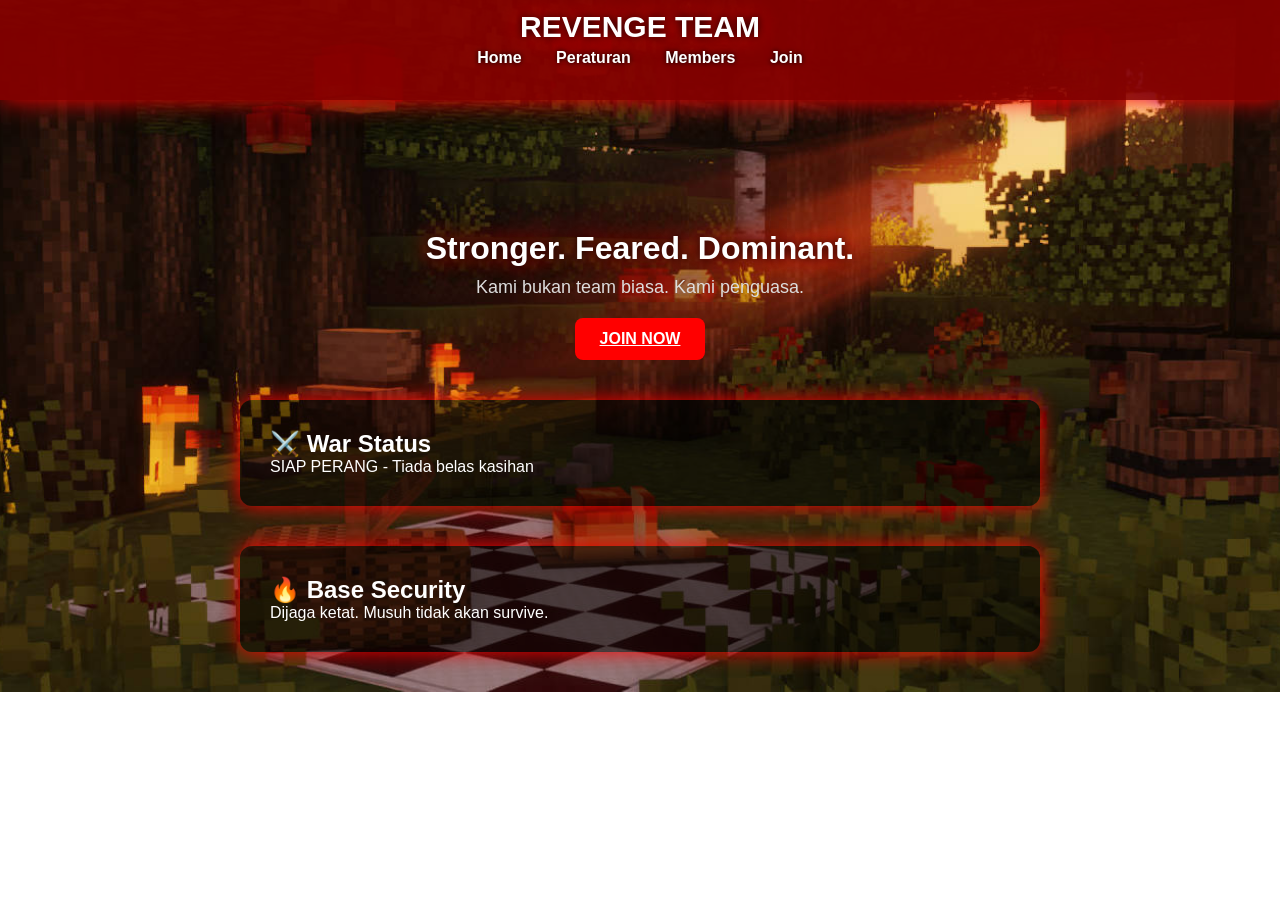
<file: index.html>
<!DOCTYPE html>
<html lang="en">
<head>
<meta charset="UTF-8">
<meta name="viewport" content="width=device-width, initial-scale=1.0">
<title>Revenge Team</title>
<link rel="icon" href="logo.png" sizes="32x32">
<link rel="icon" href="logo.png" sizes="192x192">
<link rel="apple-touch-icon" href="logo.png">
<link rel="stylesheet" href="style.css">
</head>
<body>

<div class="overlay"></div>

<header class="fade-down">
<h1>REVENGE TEAM</h1>
<nav>
<a href="index.html">Home</a>
<a href="rules.html">Peraturan</a>
<a href="members.html">Members</a>
<a href="join.html">Join</a>
</nav>
</header>

<section class="hero fade-up">
<h2>Stronger. Feared. Dominant.</h2>
<p>Kami bukan team biasa. Kami penguasa.</p>
<a href="join.html" class="btn">JOIN NOW</a>
</section>

<section class="content fade-up">
<h2>⚔️ War Status</h2>
<p>SIAP PERANG - Tiada belas kasihan</p>
</section>

<section class="content fade-up">
<h2>🔥 Base Security</h2>
<p>Dijaga ketat. Musuh tidak akan survive.</p>
</section>

</body>
</html>
</file>
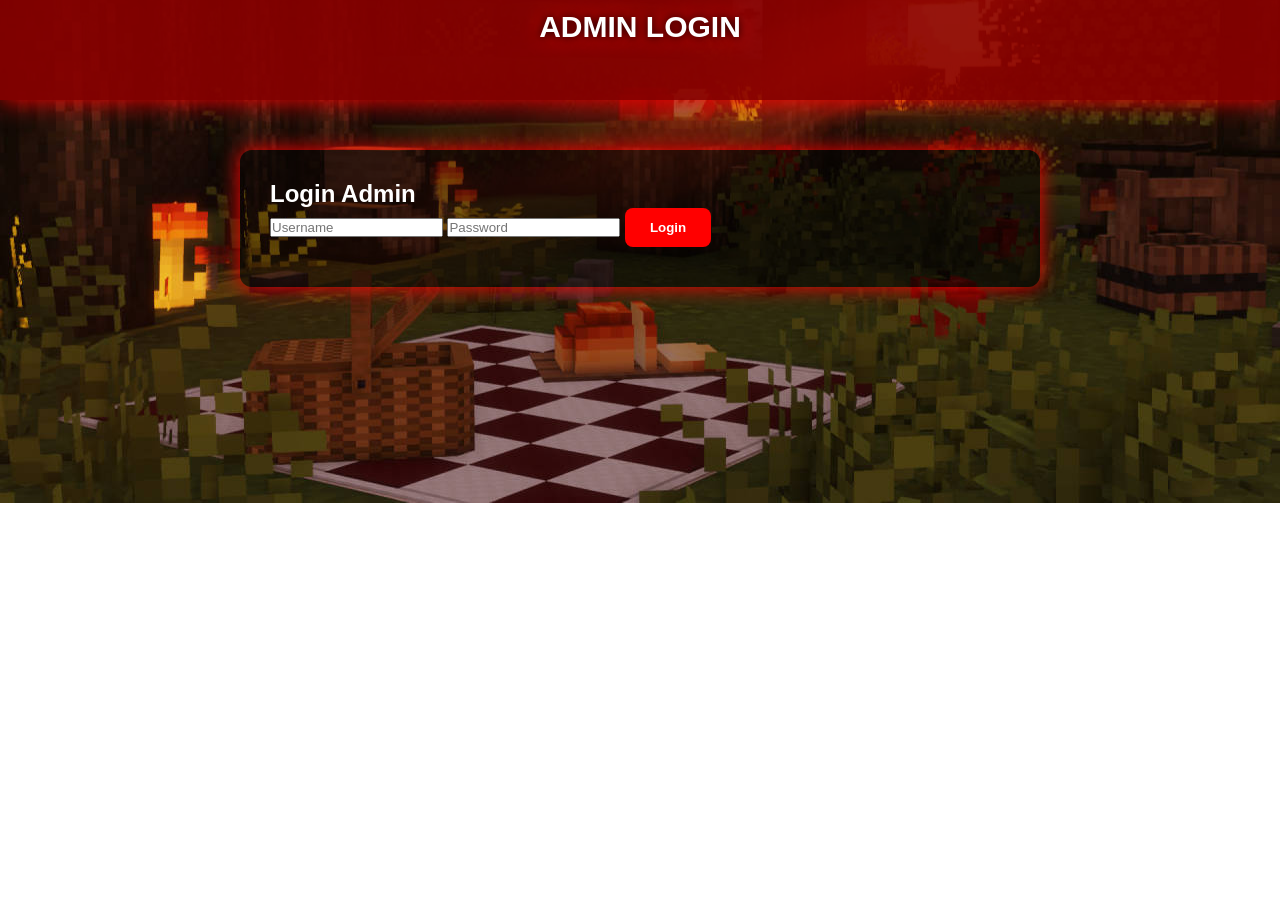
<file: admin.html>
<!DOCTYPE html>
<html>
<head>
<meta charset="UTF-8">
<title>Admin Panel</title>
<link rel="icon" href="logo.png" sizes="32x32">
<link rel="icon" href="logo.png" sizes="192x192">
<link rel="apple-touch-icon" href="logo.png">
<link rel="stylesheet" href="style.css">
<script src="script.js"></script>
</head>

<body onload="checkAdmin(); loadAdminData(); displayMembers(); displayRules();">

<header>
<h1>ADMIN PANEL</h1>

<nav>
<a href="index.html">Home</a>
<a href="members.html">Members</a>
<a href="rules.html">Peraturan</a>
<a href="#" onclick="logout()">Logout</a>
</nav>
</header>

<!-- ================= MEMBERS ================= -->
<section class="content">
<h2>Kemaskini Members</h2>

<textarea id="membersInput" rows="6"
placeholder="Masukkan nama ahli (satu setiap baris)"></textarea>

<button class="btn" onclick="updateMembers()">Tambah Members</button>

<h3>Senarai Members</h3>
<ul id="membersList"></ul>
</section>

<!-- ================= RULES ================= -->
<section class="content">
<h2>Kemaskini Rules</h2>

<textarea id="rulesInput" rows="6"
placeholder="Masukkan peraturan (satu setiap baris)"></textarea>

<button class="btn" onclick="updateRules()">Tambah Rules</button>

<h3>Senarai Rules</h3>
<ul id="rulesList"></ul>
</section>

</body>
</html>
</file>
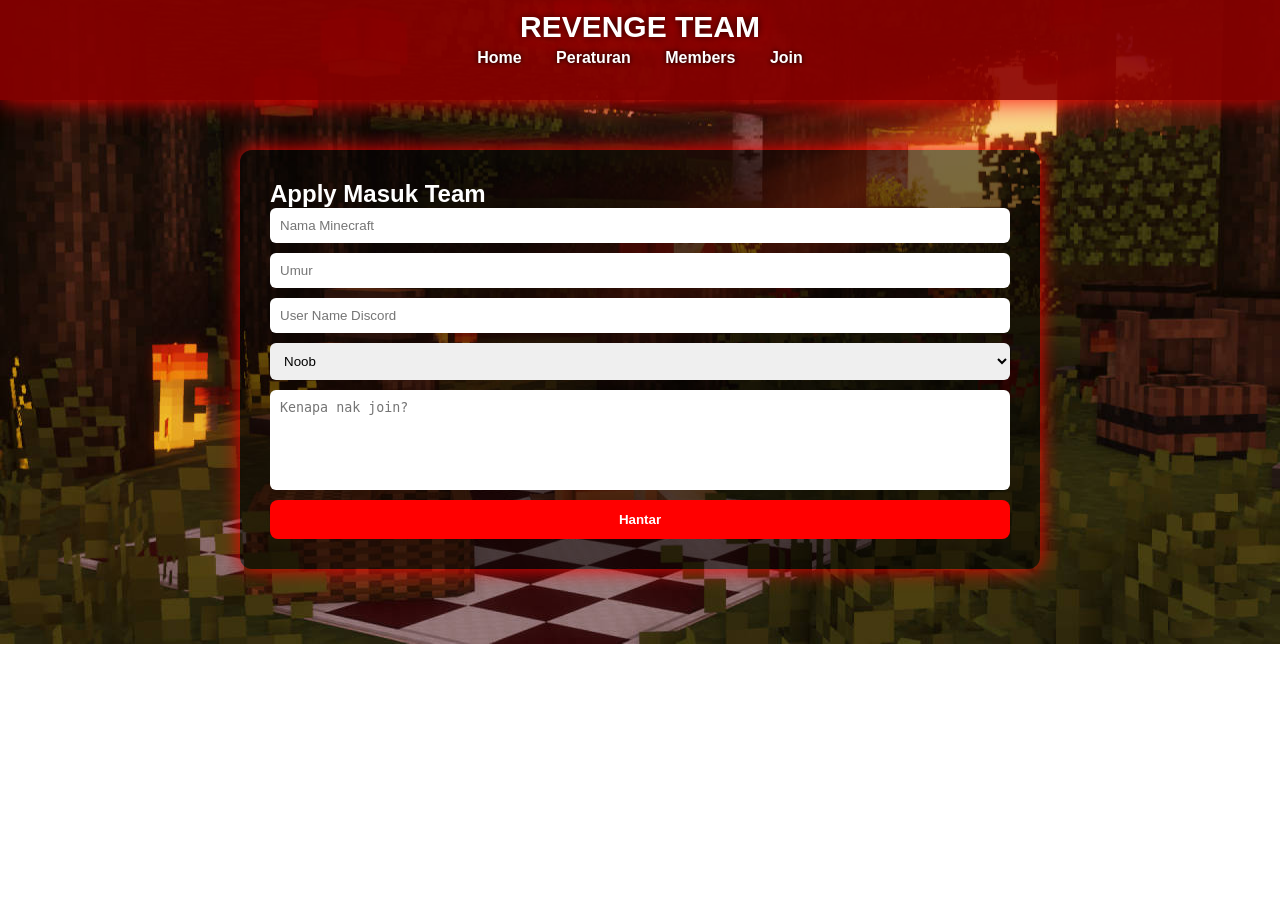
<file: join.html>
<!DOCTYPE html>
<html>
<head>
<meta charset="UTF-8">
<title>Join Revenge</title>
<link rel="icon" href="logo.png" sizes="32x32">
<link rel="icon" href="logo.png" sizes="192x192">
<link rel="apple-touch-icon" href="logo.png">
<link rel="stylesheet" href="style.css">
</head>
<body>

<div class="overlay"></div>

<header class="fade-down">
<h1>REVENGE TEAM</h1>

<nav>
<a href="index.html">Home</a>
<a href="rules.html">Peraturan</a>
<a href="members.html">Members</a>
<a href="join.html">Join</a>
</nav>

</header>

<section class="content fade-up">
<h2>Apply Masuk Team</h2>

<form id="joinForm">
<input type="text" id="name" placeholder="Nama Minecraft" required>
<input type="number" id="age" placeholder="Umur" required>
<input type="text" id="discord" placeholder="User Name Discord" required>

<select id="skill">
<option>Noob</option>
<option>Average</option>
<option>Pro</option>
</select>

<textarea id="reason" placeholder="Kenapa nak join?" required></textarea>

<button type="submit" class="btn">Hantar</button>
</form>

<p id="status"></p>

</section>

<script>
const WEBHOOK_URL = "https://discordapp.com/api/webhooks/1485142106384109598/JvmpyUEUHKu6Mbah9Ds6z_J-CU5EDAf5BYX-RmdL7iF4jCBZkWPQkj8VY0M3O_yS0-im";

document.getElementById("joinForm").addEventListener("submit", function(e){
e.preventDefault();

let nama = document.getElementById("name").value;
let umur = document.getElementById("age").value;
let discord = document.getElementById("discord").value; // TAMBAH NI
let skill = document.getElementById("skill").value;
let sebab = document.getElementById("reason").value;

let data = {
content: `🔥 PERMOHONAN MEMBER BARU REVENGE 🔥
Nama: ${nama}
Umur: ${umur}
User Name Discord: ${discord}
Skill: ${skill}
Sebab: ${sebab}`
};

fetch(WEBHOOK_URL, {
method: "POST",
headers: {"Content-Type": "application/json"},
body: JSON.stringify(data)
}).then(() => {
document.getElementById("status").innerText = "Berjaya dihantar!";
}).catch(() => {
document.getElementById("status").innerText = "Error!";
});
});
</script>
</body>
</html>
</file>
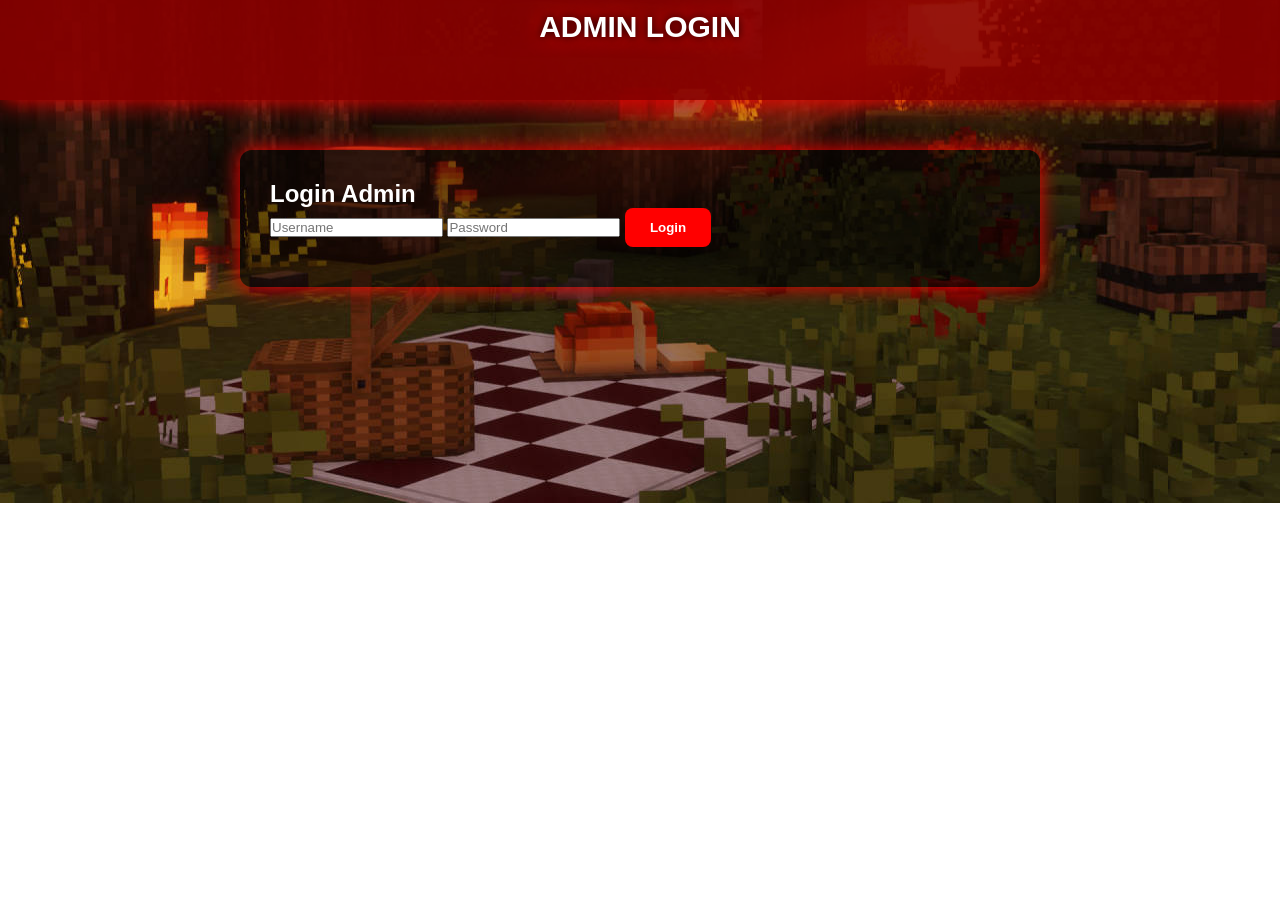
<file: login.html>
<!DOCTYPE html>
<html>
<head>
<meta charset="UTF-8">
<title>Admin Login</title>
<link rel="icon" href="logo.png" sizes="32x32">
<link rel="icon" href="logo.png" sizes="192x192">
<link rel="apple-touch-icon" href="logo.png">
<link rel="stylesheet" href="style.css">
<script src="script.js"></script>
</head>
<body>

<header>
<h1>ADMIN LOGIN</h1>
</header>

<section class="content">
<h2>Login Admin</h2>

<input type="text" id="username" placeholder="Username">
<input type="password" id="password" placeholder="Password">

<button class="btn" onclick="login()">Login</button>

<p id="error" class="error-message"></p>
</section>

</body>
</html>
</file>
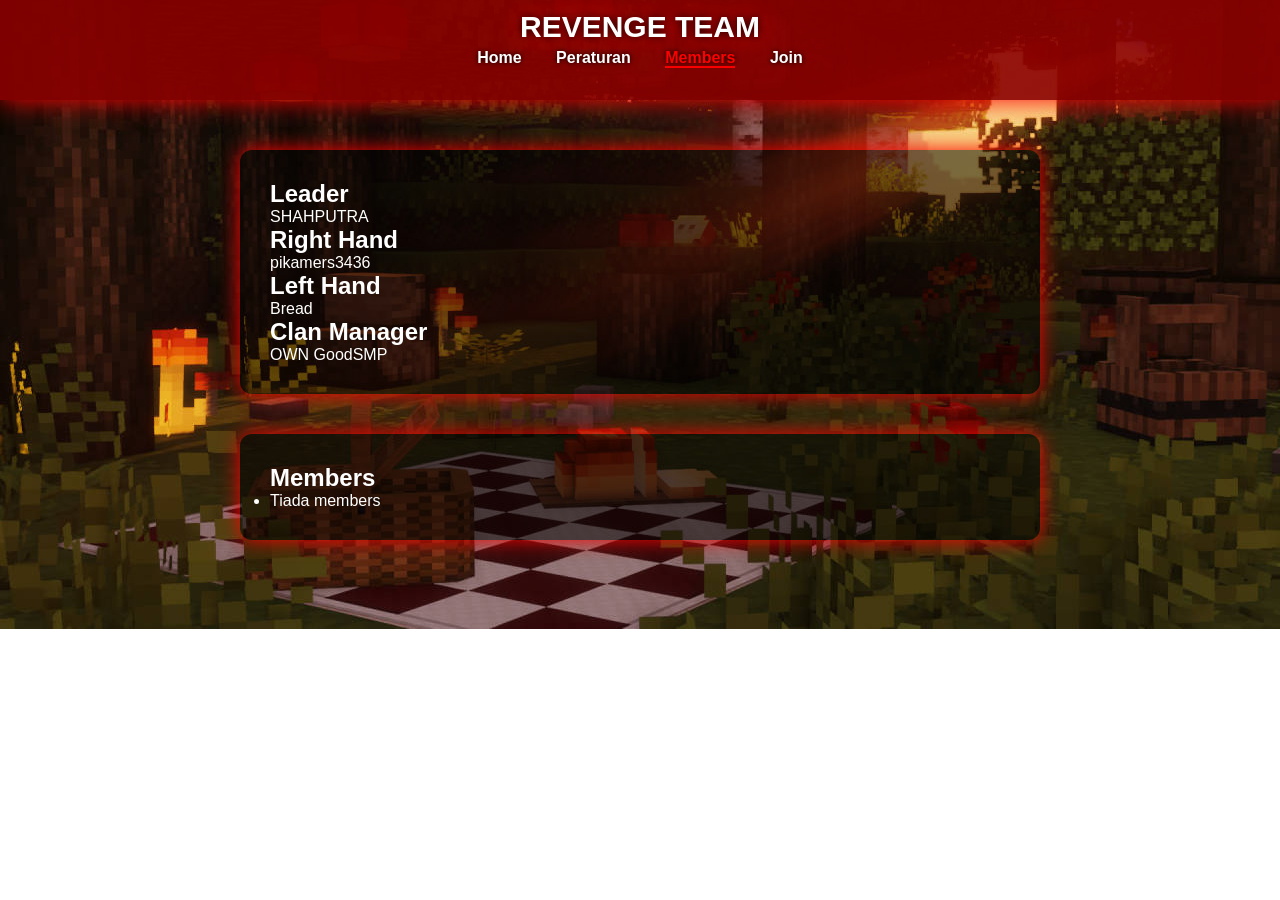
<file: members.html>
<!DOCTYPE html>
<html>
<head>
<meta charset="UTF-8">
<title>Members</title>
<link rel="icon" href="logo.png" sizes="32x32">
<link rel="icon" href="logo.png" sizes="192x192">
<link rel="apple-touch-icon" href="logo.png">
<link rel="stylesheet" href="style.css">
</head>
<body>

<div class="overlay"></div>

<header>
<h1>REVENGE TEAM</h1>
<nav>
<a href="index.html">Home</a>
<a href="rules.html">Peraturan</a>
<a href="members.html" class="active">Members</a>
<a href="join.html">Join</a>
</nav>
</header>

<section class="content">
<h2>Leader</h2><p>SHAHPUTRA</p>
<h2>Right Hand</h2><p>pikamers3436</p>
<h2>Left Hand</h2><p>Bread</p>
<h2>Clan Manager</h2><p>OWN GoodSMP</p>
</section>

<section class="content">
<h2>Members</h2>
<ul id="membersList">
<li>RovcoNaga</li>
<li>Fixt</li>
<li>Monzyy</li>
<li>Kuronai</li>
<li>Devil Mochi</li>
<li>Skibiday</li>
<li>NeroTzy</li>
</ul>
</section>

<script src="script.js"></script>
<script>
displayMembers();
</script>

</body>
</html>
</file>
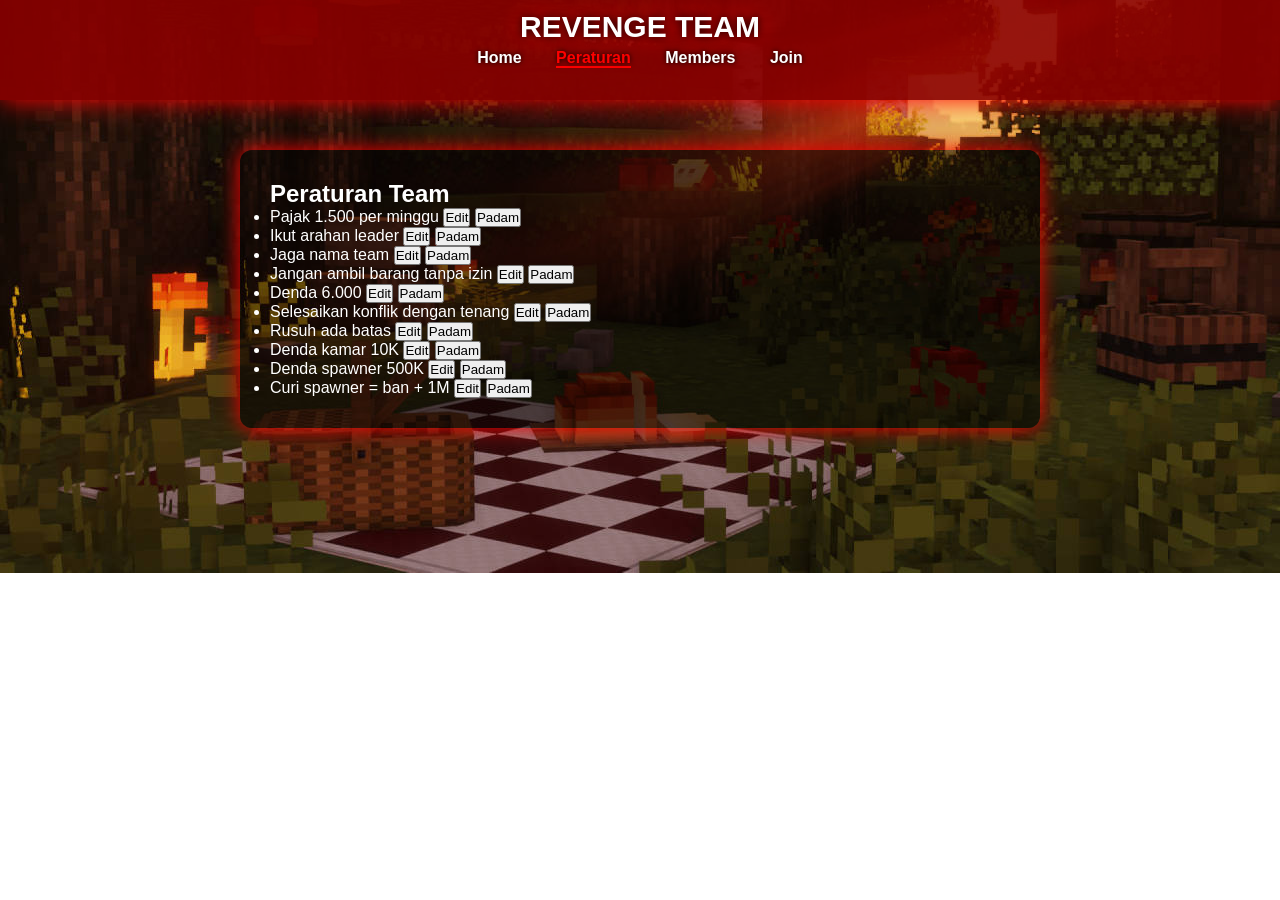
<file: rules.html>
<!DOCTYPE html>
<html>
<head>
<meta charset="UTF-8">
<title>Rules</title>
<link rel="icon" href="logo.png" sizes="32x32">
<link rel="icon" href="logo.png" sizes="192x192">
<link rel="apple-touch-icon" href="logo.png">
<link rel="stylesheet" href="style.css">
</head>
<body>

<div class="overlay"></div>

<header>
<h1>REVENGE TEAM</h1>
<nav>
<a href="index.html">Home</a>
<a href="rules.html" class="active">Peraturan</a>
<a href="members.html">Members</a>
<a href="join.html">Join</a>
</nav>
</header>

<section class="content">
<h2>Peraturan Team</h2>
<ul id="rulesList">
<li>Pajak 1.500 per minggu</li>
<li>Ikut arahan leader</li>
<li>Jaga nama team</li>
<li>Jangan ambil barang tanpa izin</li>
<li>Denda 6.000</li>
<li>Selesaikan konflik dengan tenang</li>
<li>Rusuh ada batas</li>
<li>Denda kamar 10K</li>
<li>Denda spawner 500K</li>
<li>Curi spawner = ban + 1M</li>
</ul>
</section>

<script src="script.js"></script>
<script>
initDefaultRules();
displayRules();
</script>

</body>
</html>
</file>
<file: style.css>
/* ===== RESET ===== */
* {
    margin: 0;
    padding: 0;
    box-sizing: border-box;
}

/* ===== BODY ===== */
body {
    font-family: Arial, sans-serif;
    background: url('minecraft-aesthetic-dark-green-mushroom-house-o4p5i28a4zglbs1l.jpg') no-repeat center/cover;
    color: white;
    overflow-x: hidden;
    padding-top: 110px;
}

/* ===== HEADER ===== */
header {
    position: fixed;
    top: 0;
    left: 0;
    width: 100%;
    height: 100px;
    background: rgba(139, 0, 0, 0.9);
    text-align: center;
    box-shadow: 0 0 25px red;
    z-index: 1000;
}

header h1 {
    padding-top: 10px;
    font-size: 30px;
    text-shadow: 0 0 10px black, 0 0 20px red;
}

/* ===== NAVIGATION ===== */
nav {
    margin-top: 5px;
}

nav a {
    color: white;
    margin: 0 15px;
    text-decoration: none;
    font-weight: bold;
    transition: 0.3s;
    text-shadow: 0 0 5px black;
}

nav a:hover {
    color: red;
    text-shadow: 0 0 10px red;
}

nav a.active {
    color: red;
    border-bottom: 2px solid red;
}

/* ===== CONTENT ===== */
.content {
    padding: 30px;
    margin: 40px auto;
    max-width: 800px;
    background: rgba(0, 0, 0, 0.5);
    border-radius: 12px;
    box-shadow: 0 0 20px red;
}

/* ===== HERO SECTION ===== */
.hero {
    text-align: center;
    margin-top: 120px;
}

.hero h2 {
    font-size: 32px;
    margin-bottom: 10px;
    text-shadow: 0 0 10px black, 0 0 20px red;
}

.hero p {
    font-size: 18px;
    margin-bottom: 20px;
    color: #ddd;
}

.hero .btn {
    display: inline-block;
}

/* ===== BUTTON ===== */
.btn {
    background: red;
    padding: 12px 25px;
    border: none;
    border-radius: 8px;
    color: white;
    cursor: pointer;
    font-weight: bold;
    transition: 0.3s;
}

.btn:hover {
    background: darkred;
    box-shadow: 0 0 10px red;
}

/* ===== FORM ===== */
#joinForm {
    display: flex;
    flex-direction: column;
    gap: 10px;
}

#joinForm input,
#joinForm select,
#joinForm textarea {
    width: 100%;
    padding: 10px;
    border-radius: 6px;
    border: none;
    outline: none;
}

#joinForm textarea {
    height: 100px;
    resize: none;
}

#joinForm button {
    width: 100%;
}

/* ===== LOGIN & ADMIN PANEL ===== */
.login-container,
.admin-container {
    max-width: 400px;
    margin: 40px auto;
    padding: 30px;
    background: rgba(0, 0, 0, 0.75);
    border-radius: 12px;
    box-shadow: 0 0 20px red;
    text-align: center;
    animation: fadeDown 0.8s ease-in-out;
}

.login-container h2,
.admin-container h2 {
    margin-bottom: 20px;
    text-shadow: 0 0 10px black, 0 0 20px red;
}

/* ===== INPUT LOGIN ===== */
.login-container input {
    width: 100%;
    padding: 12px;
    margin: 10px 0;
    border-radius: 6px;
    border: none;
    outline: none;
}

/* ===== ADMIN BOX ===== */
.admin-box {
    margin-top: 20px;
    padding: 15px;
    background: rgba(139, 0, 0, 0.4);
    border-radius: 10px;
    box-shadow: 0 0 10px red;
}

/* ===== BUTTON DALAM ADMIN ===== */
.login-container .btn,
.admin-container .btn {
    width: 100%;
    margin-top: 10px;
}

/* ===== ERROR MESSAGE ===== */
.error-message {
    color: #ff4d4d;
    margin-top: 10px;
    font-size: 14px;
}

/* ===== ANIMATION ===== */
.fade-down {
    animation: fadeDown 1s ease forwards;
}

@keyframes fadeDown {
    from {
        opacity: 0;
        transform: translateY(-30px);
    }
    to {
        opacity: 1;
        transform: translateY(0);
    }
}

/* ===== FOOTER (OPTIONAL) ===== */
footer {
    text-align: center;
    padding: 15px;
    margin-top: 20px;
    background: rgba(0, 0, 0, 0.7);
    box-shadow: 0 0 10px red;
}

/* ===== RESPONSIVE DESIGN ===== */
@media (max-width: 768px) {
    header {
        height: auto;
        padding-bottom: 10px;
    }

    header h1 {
        font-size: 22px;
    }

    nav a {
        display: inline-block;
        margin: 5px;
    }

    .content {
        margin: 20px;
        padding: 20px;
    }

    .hero h2 {
        font-size: 24px;
    }

    .hero p {
        font-size: 16px;
    }

    .login-container,
    .admin-container {
        width: 90%;
    }
}
</file>
